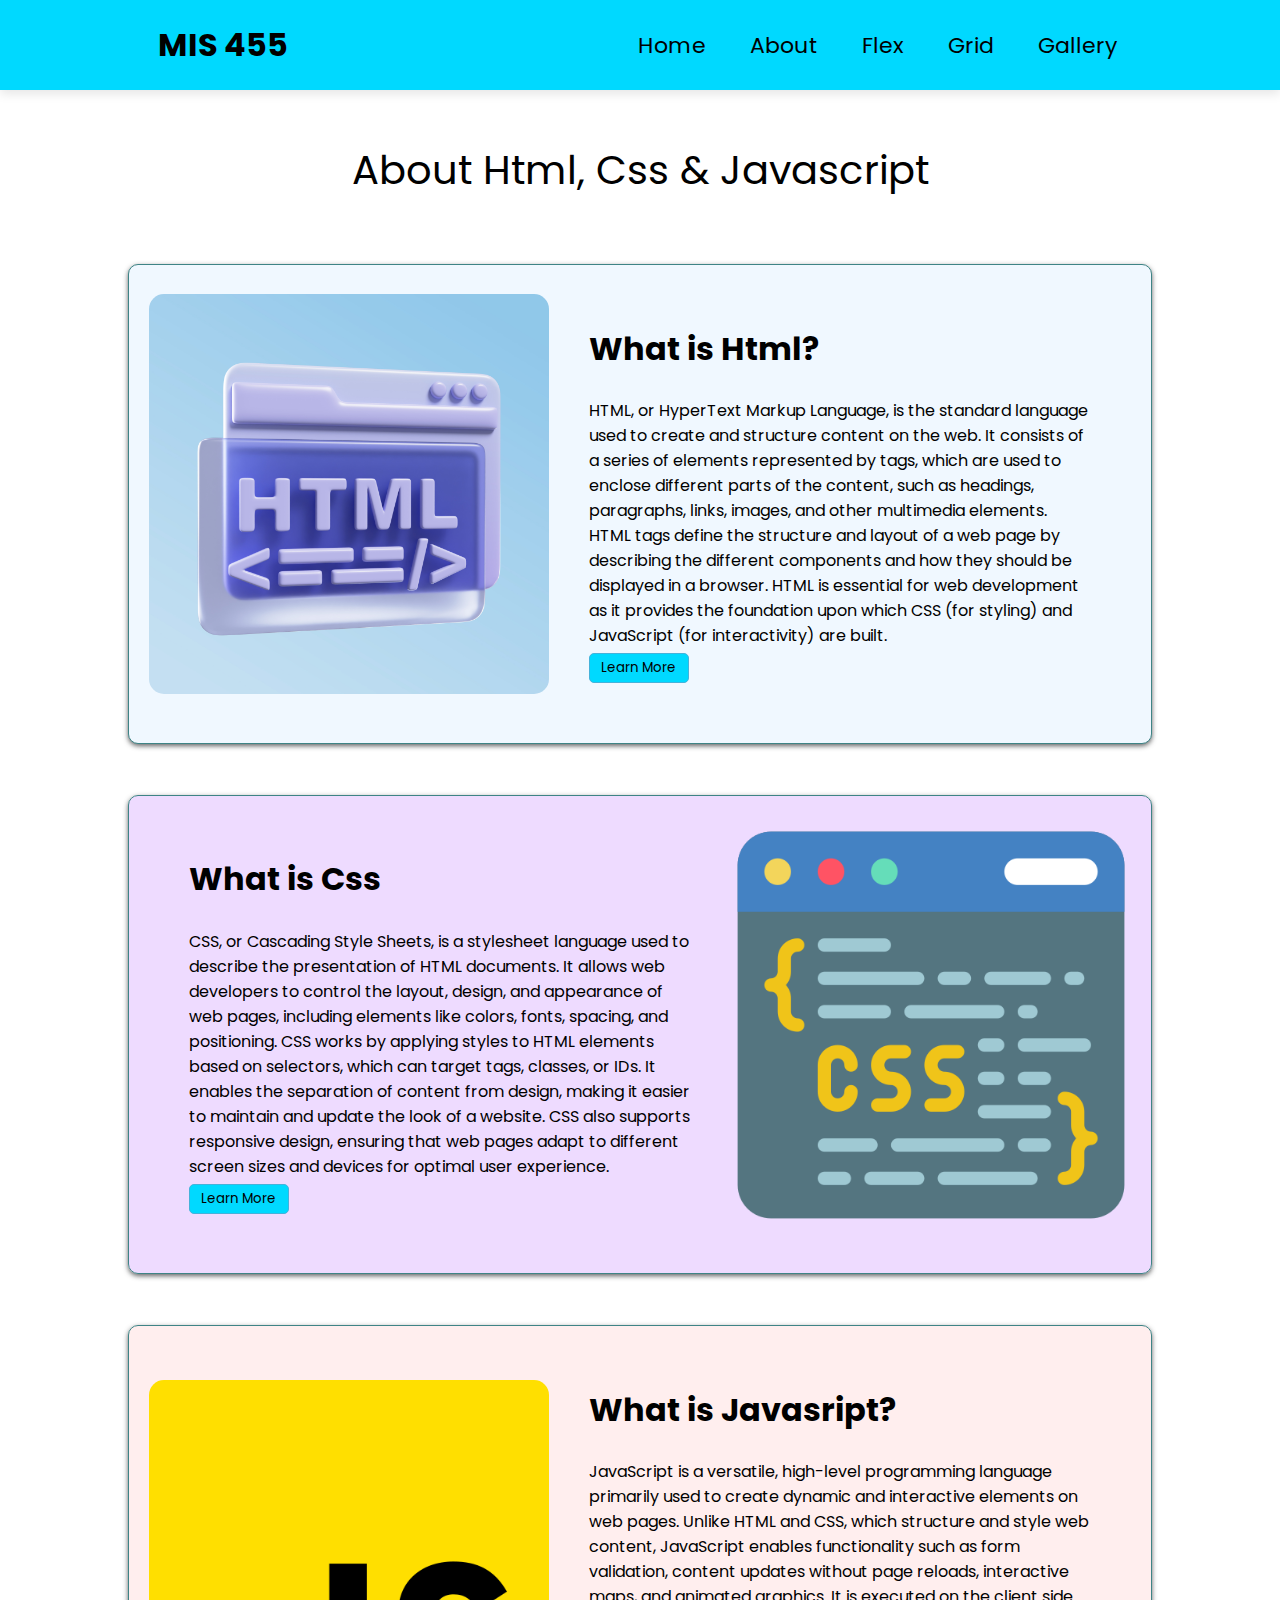
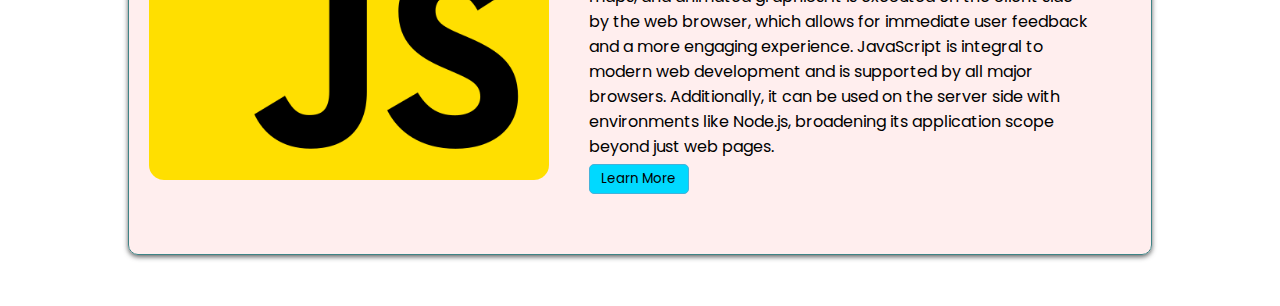
<file: about.html>
<!DOCTYPE html>
<html lang="en">
<head>
    <meta charset="UTF-8">
    <meta name="viewport" content="width=device-width, initial-scale=1.0">
    <title>About</title>
    <link rel="stylesheet" href="./css/style.css">
</head>
<body>
     <!-- Navbar Start -->
     <nav>
        <div class="navWrap">
            <div class="logo">
                <h1>MIS 455</h1>
            </div>
            <div class="navItems">
                <a class="navItem" href="index.html" >Home</a>
            <a class="navItem" href="about.html" >About</a>
            <a class="navItem" href="Flex.html" >Flex</a>
            <a class="navItem" href="Grid.html" ">Grid</a>
            <a class="navItem" href="gallary.html" >Gallery</a>
            </div>
        </div>
    </nav>
    <!-- Navbar End -->


    <h1 style="margin-top: 50px;" class="details-title">About Html, Css & Javascript</h1>
    <section class="details">
       
        <div style="background-color: aliceblue;" class="html-details">
            <img class="details-pic" src="./img/10946063.jpg" alt="">
           <div class="right">
            <h1 class="about-section-title">What is Html?</h1>
            <p>HTML, or HyperText Markup Language, is the standard language used to create and structure content on the web. It consists of a series of elements represented by tags, which are used to enclose different parts of the content, such as headings, paragraphs, links, images, and other multimedia elements. HTML tags define the structure and layout of a web page by describing the different components and how they should be displayed in a browser. HTML is essential for web development as it provides the foundation upon which CSS (for styling) and JavaScript (for interactivity) are built.</p>
            <button class="learn-btn"><a href="https://en.wikipedia.org/wiki/HTML" target="_blank">Learn More</a></button>
           </div>
        </div>
        <div style="background-color: #8800ff24;" class="css-details">
            <div class="left">
                <h1 class="about-section-title">What is Css </h1>
                <p>CSS, or Cascading Style Sheets, is a stylesheet language used to describe the presentation of HTML documents. It allows web developers to control the layout, design, and appearance of web pages, including elements like colors, fonts, spacing, and positioning. CSS works by applying styles to HTML elements based on selectors, which can target tags, classes, or IDs. It enables the separation of content from design, making it easier to maintain and update the look of a website. CSS also supports responsive design, ensuring that web pages adapt to different screen sizes and devices for optimal user experience.</p>
                <button class="learn-btn"><a href="https://developer.mozilla.org/en-US/docs/Learn/CSS/First_steps/What_is_CSS" target="_blank">Learn More</a></button>
            </div>
            <img class="details-pic" src="./img/css-coding.png" alt="">
        </div>
        <div style="background-color: #ffcdcd59;" class="js-details">
            <img class="details-pic" src="./img/js.png" alt="">
           <div class="right">
            <h1 class="about-section-title">What is Javasript?</h1>
            <p>JavaScript is a versatile, high-level programming language primarily used to create dynamic and interactive elements on web pages. Unlike HTML and CSS, which structure and style web content, JavaScript enables functionality such as form validation, content updates without page reloads, interactive maps, and animated graphics. It is executed on the client side by the web browser, which allows for immediate user feedback and a more engaging experience. JavaScript is integral to modern web development and is supported by all major browsers. Additionally, it can be used on the server side with environments like Node.js, broadening its application scope beyond just web pages.</p>
            <button class="learn-btn"><a href="https://www.w3schools.com/whatis/whatis_js.asp" target="_blank">Learn More</a></button>
           </div>
        </div>
    </section>
</body>
</html>
</file>
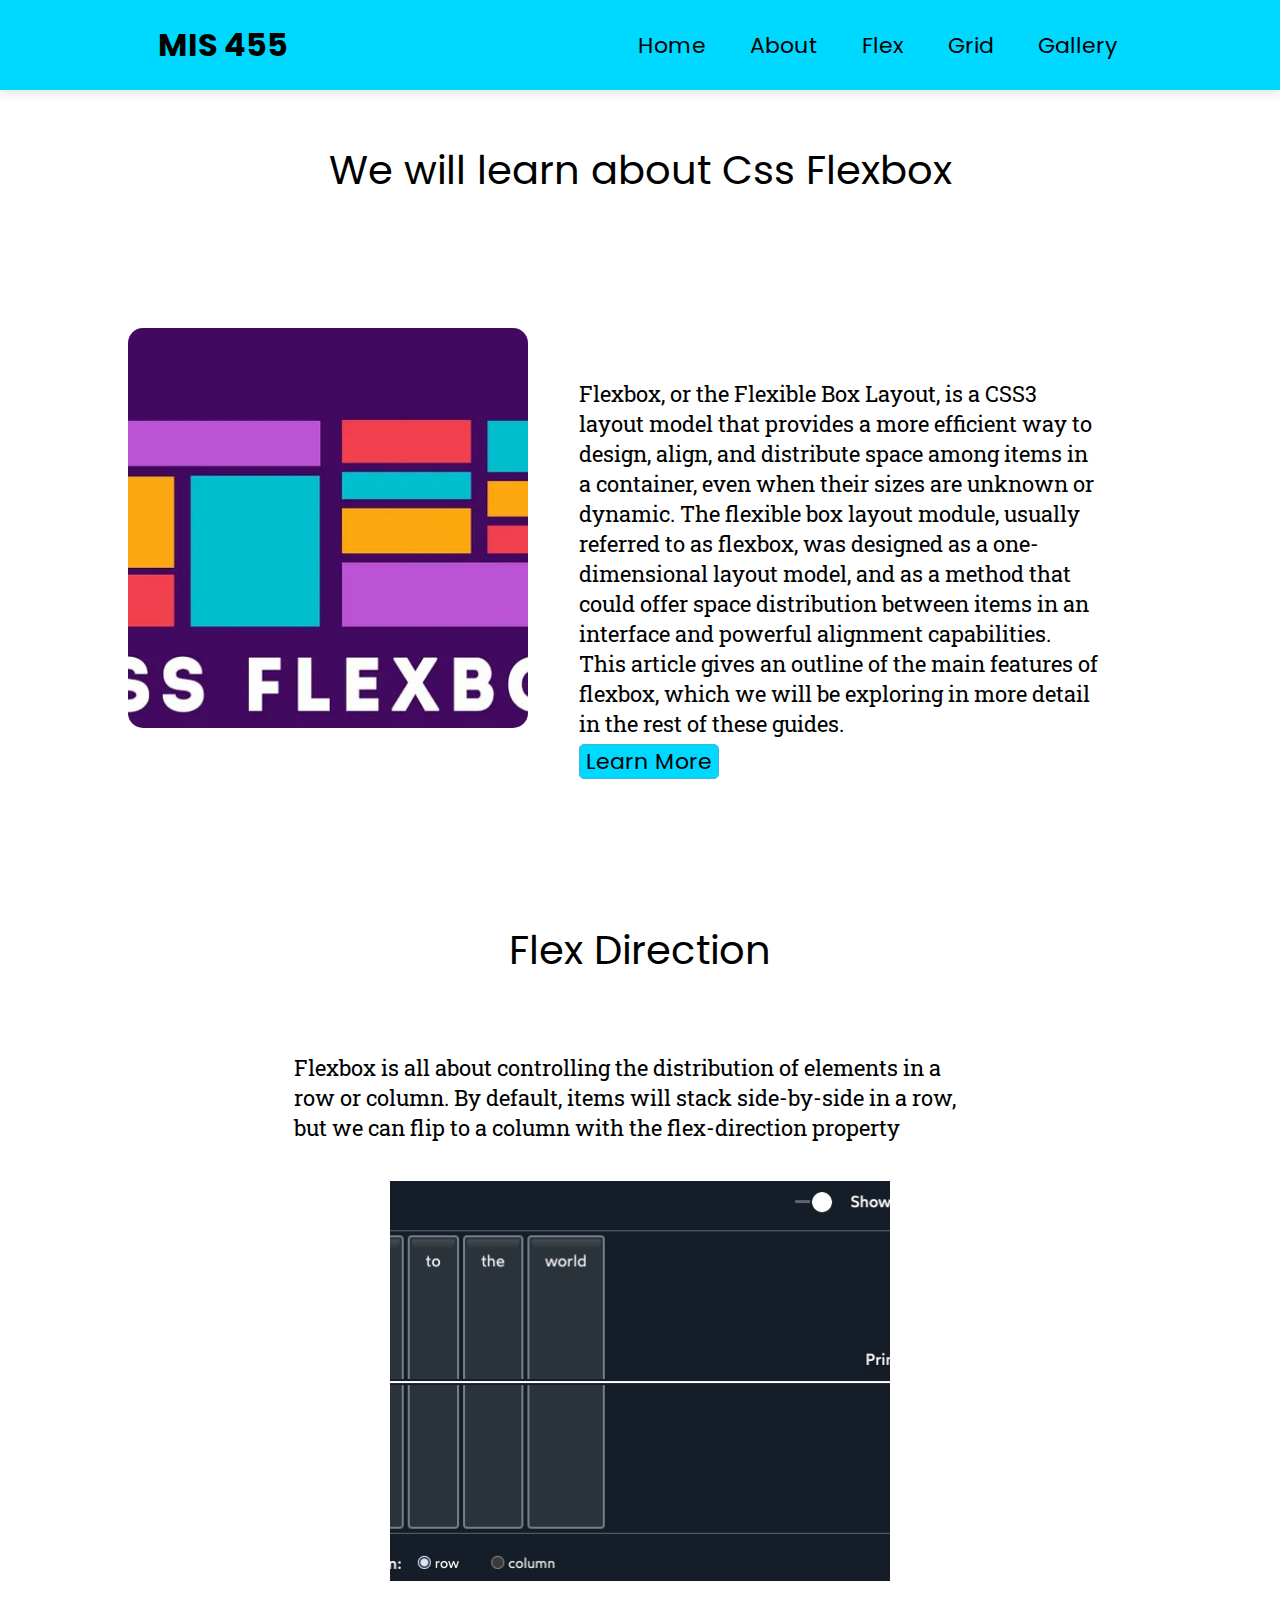
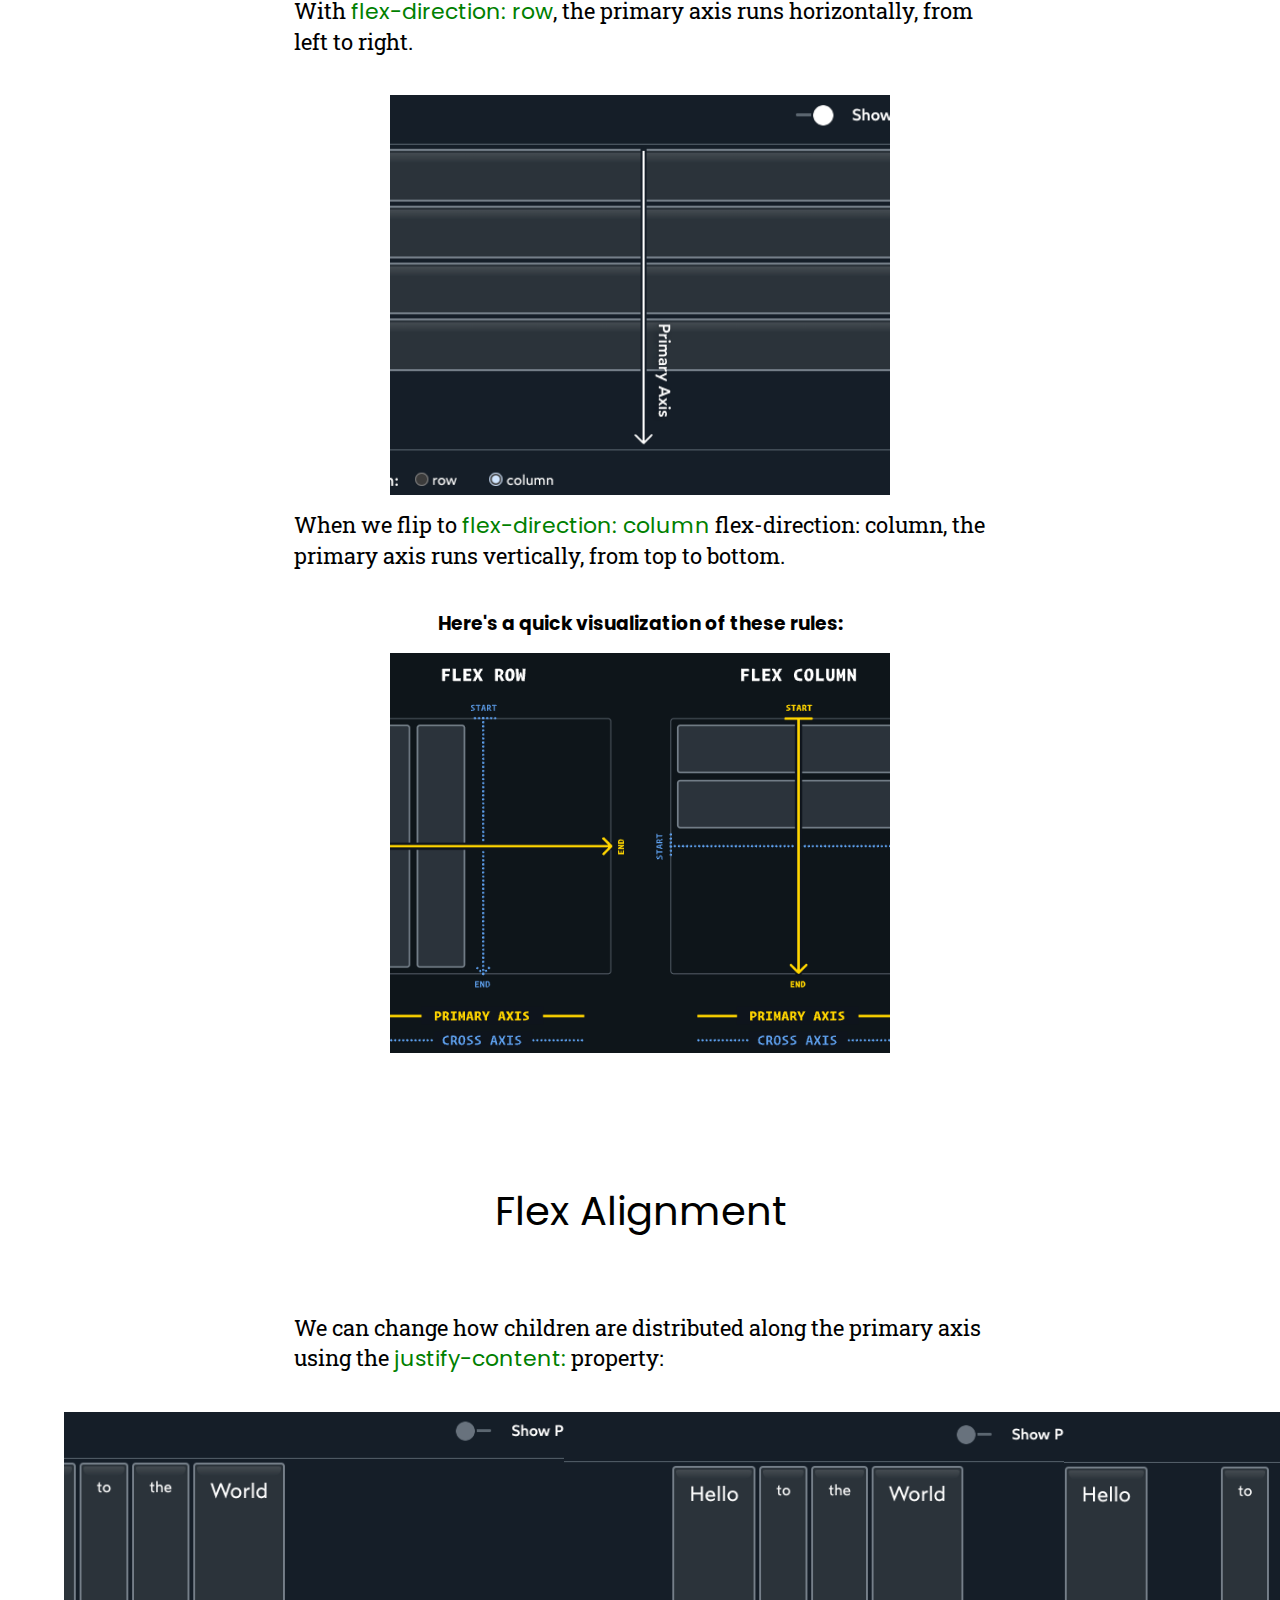
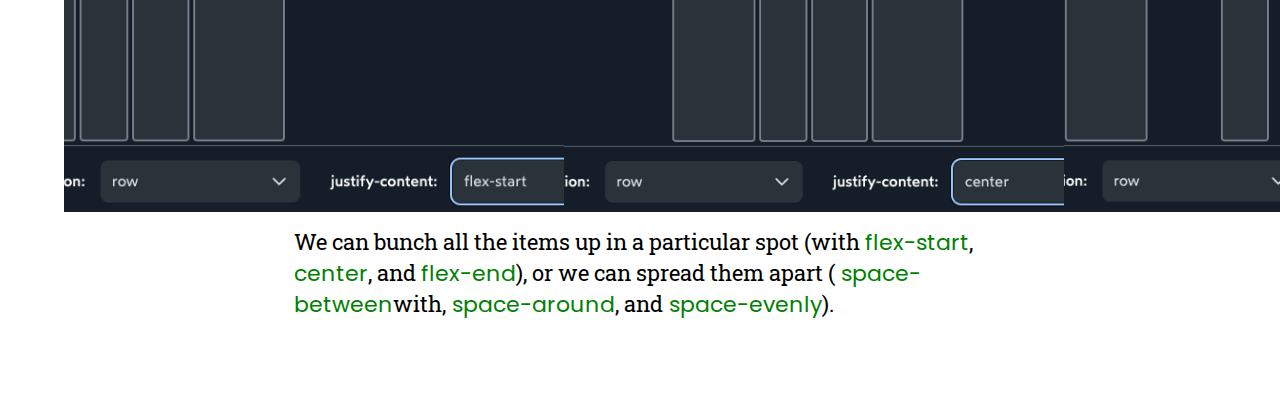
<file: Flex.html>
<!DOCTYPE html>
<html lang="en">
<head>
    <meta charset="UTF-8">
    <meta name="viewport" content="width=device-width, initial-scale=1.0">
    <title>FlexBox</title>
    <link rel="stylesheet" href="./css/style.css">
</head>
<body class="flexbox-page">
     <!-- Navbar Start -->
     <nav>
        <div class="navWrap">
            <div class="logo">
                <h1>MIS 455</h1>
            </div>
            <div class="navItems">
                <a class="navItem" href="index.html" >Home</a>
            <a class="navItem" href="about.html" >About</a>
            <a class="navItem" href="Flex.html" >Flex</a>
            <a class="navItem" href="Grid.html">Grid</a>
            <a class="navItem" href="gallary.html">Gallery</a>
            </div>
        </div>
    </nav>
    <!-- Navbar End -->

    <h1 style="margin-top: 50px; " class="details-title">We will learn about Css Flexbox</h1>
    <Section class="intro">
        <img src="./img/flex.webp" alt="" class="details-pic">
        <div class="intro-details">
            <p class="f-p">
                Flexbox, or the Flexible Box Layout, is a CSS3 layout model that provides a more efficient way to design, align, and distribute space among items in a container, even when their sizes are unknown or dynamic. The flexible box layout module, usually referred to as flexbox, was designed as a one-dimensional layout model, and as a method that could offer space distribution between items in an interface and powerful alignment capabilities. This article gives an outline of the main features of flexbox, which we will be exploring in more detail in the rest of these guides.
            </p>
            <button class="flex-btn"><a href="https://youtu.be/kRS5ficucNM?si=h7FbNcqSepbSnyt3" target="_blank">Learn More</a></button>
        </div>
    </Section>
    <section class="flex-directtion">
        <h1 class="details-title">Flex Direction</h1>
        <p class="flex-p">Flexbox is all about controlling the distribution of elements in a row or column. By default, items will stack side-by-side in a row, but we can flip to a column with the flex-direction property</p>
        <img src="./img/row.png" alt="" class="flex-pic">
        <p class="flex-p">With <span>flex-direction: row</span>, the primary axis runs horizontally, from left to right. </p>
        <img src="./img/column.png" alt="" class="flex-pic">
        <p class="flex-p">When we flip to <span>flex-direction: column</span> flex-direction: column, the primary axis runs vertically, from top to bottom.</p>

        <h3>Here's a quick visualization of these rules:</h3>
        <img src="./img/dflex-dir.png" alt="" class="flex-pic">
        
    </section>

    <section class="flex-directtion">
        <h1 class="details-title">Flex Alignment</h1>
        <p class="flex-p">We can change how children are distributed along the primary axis using the <span>justify-content:</span> property:</p>
        <div class="pic-cont">
            <img src="./img/a1.png" alt="">
            <img src="./img/a2.png" alt="">
            <img src="./img/a3.png" alt="">
        </div>
        <p class="flex-p">We can bunch all the items up in a particular spot (with <span> flex-start</span>,<span> center</span>, and <span> flex-end</span>), or we can spread them apart (<span> space-between</span>with,<span> space-around</span>, and<span> space-evenly</span>).</p>
        
        
    </section>


    
</body>
</html>
</file>
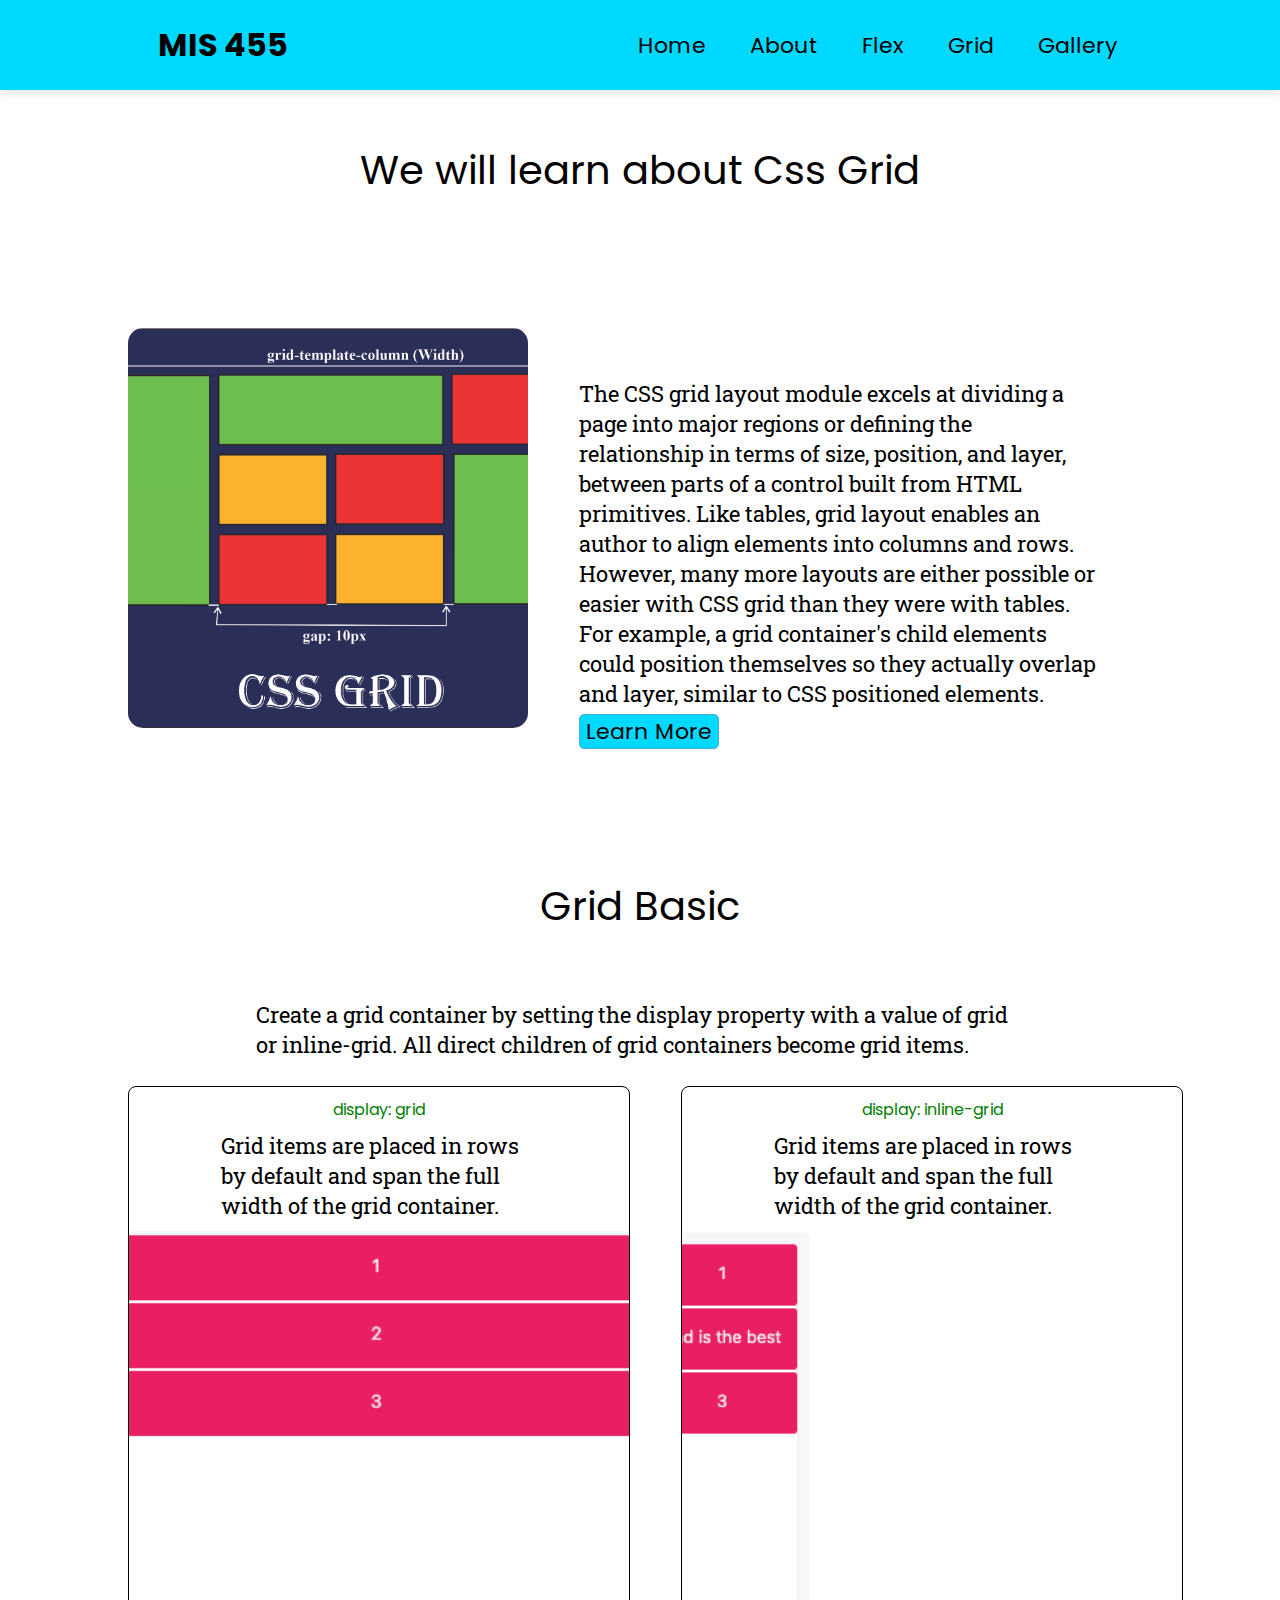
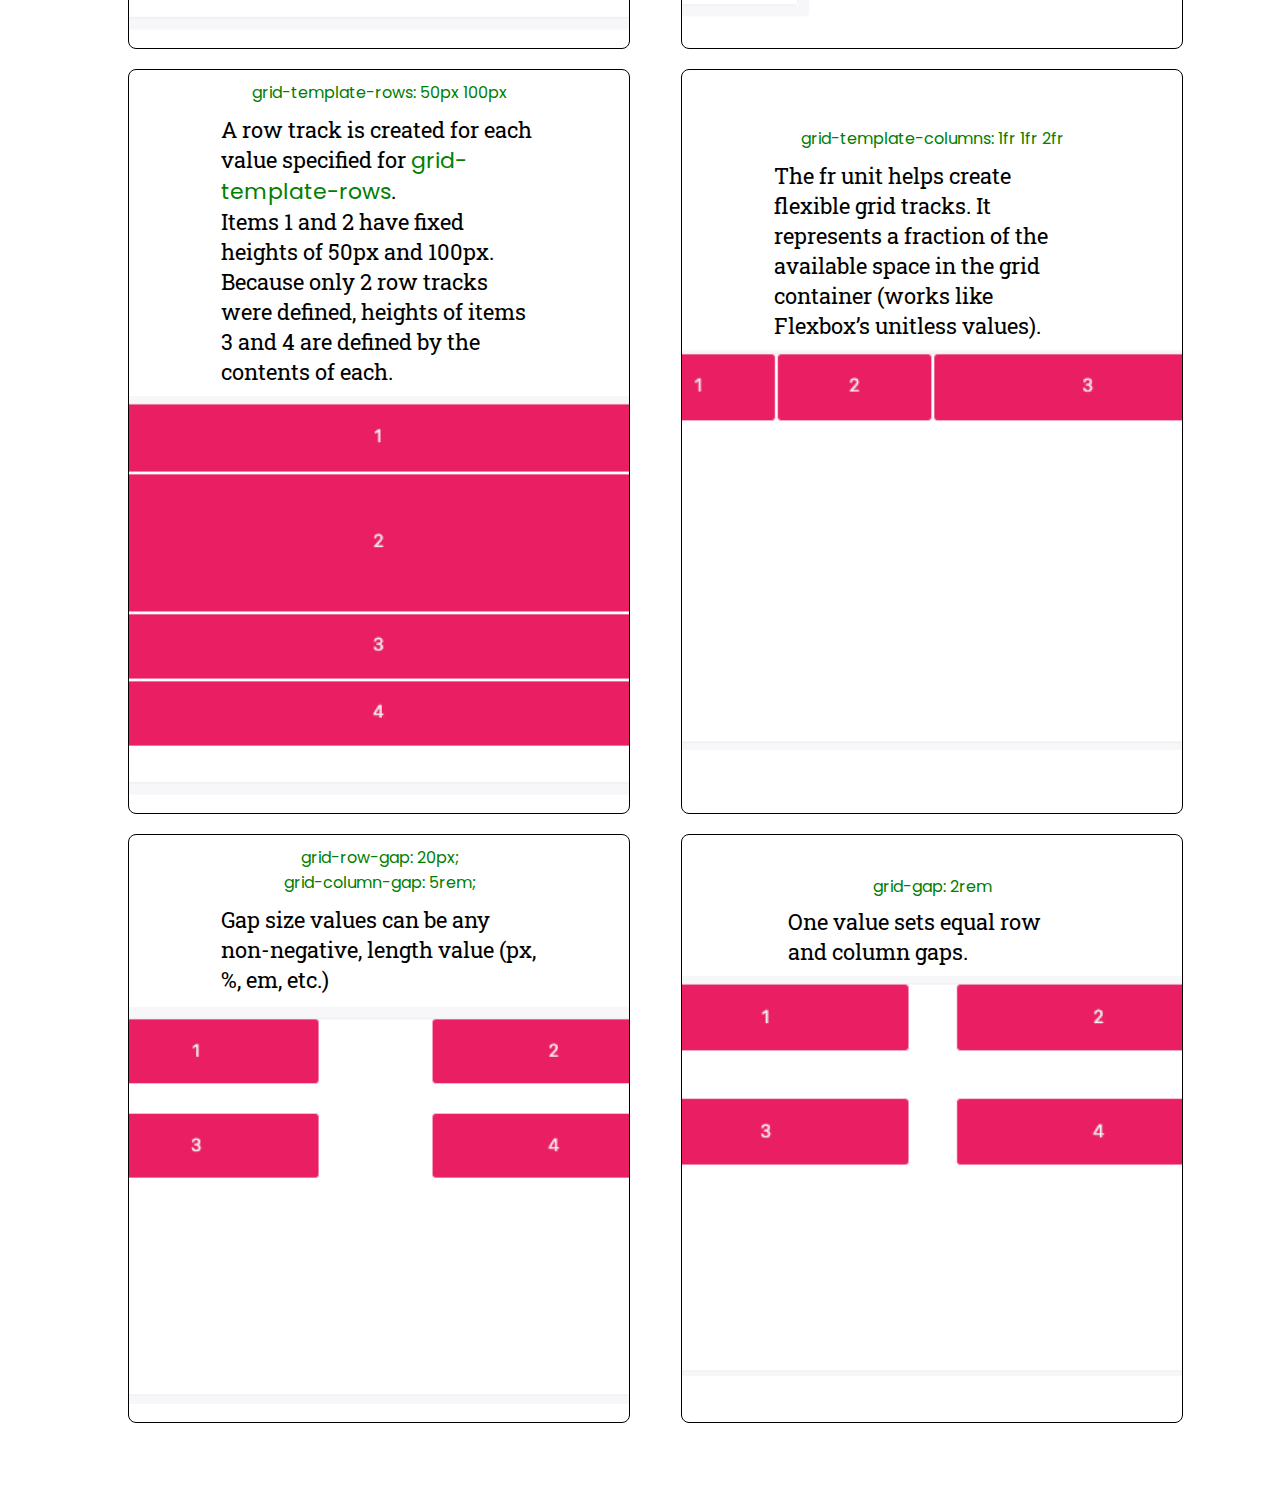
<file: Grid.html>
<!DOCTYPE html>
<html lang="en">
<head>
    <meta charset="UTF-8">
    <meta name="viewport" content="width=device-width, initial-scale=1.0">
    <title>Css Grid</title>
    <link rel="stylesheet" href="./css/style.css">
</head>
<body class="grid-page">
     <!-- Navbar Start -->
     <nav>
        <div class="navWrap">
            <div class="logo">
                <h1>MIS 455</h1>
            </div>
            <div class="navItems">
                <a class="navItem" href="index.html" >Home</a>
            <a class="navItem" href="about.html" >About</a>
            <a class="navItem" href="Flex.html" >Flex</a>
            <a class="navItem" href="Grid.html" >Grid</a>
            <a class="navItem" href="gallary.html" >Gallery</a>
            </div>
        </div>
    </nav>
    <!-- Navbar End -->


    <h1 style="margin-top: 50px; " class="details-title">We will learn about Css Grid</h1>
    <Section class="intro">
        <img src="./img/grid.png" alt="" class="details-pic">
        <div class="intro-details">
            <p>The CSS grid layout module excels at dividing a page into major regions or defining the relationship in terms of size, position, and layer, between parts of a control built from HTML primitives. Like tables, grid layout enables an author to align elements into columns and rows. However, many more layouts are either possible or easier with CSS grid than they were with tables. For example, a grid container's child elements could position themselves so they actually overlap and layer, similar to CSS positioned elements.
            </p>
            <button class="flex-btn"><a href="https://youtu.be/kEFIdXzQXYw?si=dpaIgB3cOAAjm6XM" target="_blank">Learn More</a></button>
        </div>
    </Section>
    <section class="grid-section">
        <h1 class="details-title" style="margin-top: 50px;">Grid Basic</h1>
        <p class="flex-p">
            Create a grid container by setting the display property with a value of grid or inline-grid. All direct children of grid containers become grid items.
        </p>
        <div class="grid-wrap">
            <div class="grid-item">
                <div class="left-item">
                    <span>display: grid</span>
                    <p>Grid items are placed in rows by default and span the full width of the grid container.</p>
                </div>
                <div class="right-item"><img src="./img/g1.png" alt="" class="flex-pic"></div>
            </div>
            <div class="grid-item">
                <div class="left-item">
                    <span>display: inline-grid</span>
                    <p>Grid items are placed in rows by default and span the full width of the grid container.</p>
                </div>
                <div class="right-item"><img src="./img/g2.png" alt="" class="flex-pic"></div>
            </div>
            <div class="grid-item">
                <div class="left-item">
                    <span>grid-template-rows: 50px 100px</span>
                    <p>A row track is created for each value specified for <span>grid-template-rows</span>. <br>
                        Items 1 and 2 have fixed heights of 50px and 100px.<br>
                        Because only 2 row tracks were defined, heights of items 3 and 4 are defined by the contents of each.
                    </p>
                </div>
                <div class="right-item"><img src="./img/g3.png" alt="" class="flex-pic"></div>
            </div>
            <div class="grid-item">
                <div class="left-item">
                    <span>grid-template-columns: 1fr 1fr 2fr</span>
                    <p>The fr unit helps create flexible grid tracks. It represents a fraction of the available space in the grid container (works like Flexbox’s unitless values).</p>
                </div>
                <div class="right-item"><img src="./img/g4.png" alt="" class="flex-pic"></div>
            </div>
            <div class="grid-item">
                <div class="left-item">
                    <span>grid-row-gap: 20px;<br>
                        grid-column-gap: 5rem;</span>
                    <p>Gap size values can be any non-negative, length value (px, %, em, etc.)</p>
                </div>
                <div class="right-item"><img src="./img/g5.png" alt="" class="flex-pic"></div>
            </div>
            <div class="grid-item">
                <div class="left-item">
                    <span>grid-gap: 2rem</span>
                    <p>One value sets equal row and column gaps.</p>
                </div>
                <div class="right-item"><img src="./img/g6.png" alt="" class="flex-pic"></div>
            </div>
        </div>
    </section>
    

    
</body>
</html>
</file>
<file: css/style.css>
@import url('https://fonts.googleapis.com/css2?family=Poppins:wght@400;600;700&display=swap');

@import url('https://fonts.googleapis.com/css2?family=Roboto+Slab&display=swap');

@import url('https://fonts.googleapis.com/css2?family=Montserrat:ital,wght@0,100..900;1,100..900&display=swap');

*,a,p,h1,button{
    margin: 0;
    padding: 0;
    box-sizing: border-box;
    font-family: "Poppins", sans-serif;

}

.flexbox-page p, .flexbox-page button{
    font-family: "Roboto Slab", serif;
   font-weight: 400;
   font-style: normal;
    font-size: 22px;
    line-height: 30px;
}
.grid-page p, .grid-page button{
    font-family: "Roboto Slab", serif;
  
   font-weight: 400;
   font-style: normal;
    font-size: 22px;
    line-height: 30px;
}
a{
    text-decoration: none;
    color: black;
    

}
nav{
    height: 90px;
    background-color:rgb(0, 217, 255);
    box-shadow: 0px 4px 10px rgba(0, 0, 0, 0.1);
    
}

h3{
    color: rgb(0, 0, 0);
    cursor: pointer;
}

.navWrap{
    height: 100%;
    width: 100%;
    display: flex;
    justify-content: space-around;
    align-items: center;
    align-content: center;
    
}
.navWrap a{
    padding: 5px;
    font-size: 22px;
    text-decoration: none;
    color: rgb(0, 0, 0);
    
    margin-left: 30px;
}


.navWrap a:hover{
    background-color:rgba(234, 239, 64, 0.335);
    height: 20px;
    width: 60px;
    text-decoration: underline ;
}




/* Hero Section */
.hero-section{
    background: linear-gradient(rgba(0, 0, 0, 0.542),rgba(0, 0, 0, 0.633)), url(/img/pexels-luis-gomes-166706-546819.jpg) no-repeat center / cover;
    display: flex;
    height: 80vh;
    width: 100%;
    align-items: center;
    justify-content: center;
    text-align: left;
    
}
.hero-content{
    width: 900px;
    
}

.hero-title{
    font-size: 45px;
    color: white;
    padding: 5px;
    margin-bottom: 5px;
}
.hero-para{
    color: white;
    font-size: 20px;
    padding: 6px;
    margin-bottom: 10px;
}
.hero-btn{
    padding: 5px;
    width: 220px;
    height: 45px;
    background-color: rgb(0, 217, 255);
    border: 1px solid rgb(69, 178, 218);
    border-radius: 5px;
}
.hero-btn:hover{
    
    box-shadow: 0px 4px 15px rgba(129, 186, 233, 0.7); 
}

.hero-btn a{
    font-size: 16px;
}





/* Details Section */
.details{
    padding: 0 10%;
}
.details-title{
    margin-bottom: 5%;
    text-align: center;
    font-size: 40px;
    font-weight: 400;
    
}

.details-pic{
    height: 400px;
    width: 400px;
    margin-bottom: 2%;
    border-radius: 15px;
    
}







/* About me page */
.about-me{
    padding: 5% 10%;
    background-color: rgb(216, 215, 250);
}
.my-details{
    display: flex;
    justify-content: space-between;
    align-items: center;
}
.mypic{
    height: 500px;
    width: 500px;
}
.right-details{
    padding: 5%;
}

.right-details p, .aboutme-details p{
    font-size: 22px;
}

.skills{
    
    padding: 5% 10%;
    background-color: rgb(250, 215, 228);
}

.aboutme-details{
    padding: 5%;
}

.aboutme-details h1{
    
    margin-bottom: 2%;
}


/* About page */
.about-section-title{
    margin-bottom: 5%;
}

.right, .left{
    padding: 4%;
}

.html-details, .css-details, .js-details{
    margin-bottom: 5%;
    display: flex;
    justify-content: space-between;
    align-items: center;
    padding: 2%;
    border: 1px solid rgb(62, 132, 134);
    border-radius: 10px;
    box-shadow: 0px 2px 5px rgba(33, 35, 37, 0.7); 

}

.learn-btn{
    width: 100px;
    height: 30px;
    margin-top: 1%;
    border-radius: 5px;
    background-color: rgb(0, 217, 255);
    border: 1px solid rgb(69, 178, 218);
}

.learn-btn:hover{
    box-shadow: 0px 4px 15px rgba(129, 186, 233, 0.7); 
}

/* Intro section */
.intro{
    padding: 5% 10% 2% 10%;
    display: flex;

}
.intro-details{
    padding: 5%;
    
}


/* flex page */

.flex-directtion{
    padding: 5%;
    display: flex;
    flex-direction: column;
    justify-content: center;
    align-items: center;
    gap: 15px;
}
.flex-p{
    padding: 0 20%;
    margin-bottom: 2%;
}
.flex-pic{
    height: 400px;
    width: 500px;
}

span{
    color: green;
}

.pic-cont{
    width: 100%;
    display: flex;
    justify-content: space-between;
    align-items: center;
}

.pic-cont img{
    width: 500px;
    height: 400px;
}

.flex-btn{
        width: 140px;
        height: 35px;
        margin-top: 1%;
        border-radius: 5px;
        background-color: rgb(0, 217, 255);
        border: 1px solid rgb(69, 178, 218);
    }
    
.flex-btn:hover{
        box-shadow: 0px 4px 15px rgba(129, 186, 233, 0.7); 
    }



    /* Grid page */
.grid-section {
    margin-bottom: 5%;
}

.grid-wrap {
    padding: 0 10%;
    display: grid;
    grid-template-columns: repeat(2, 1fr); 
    gap: 20px 5%; 
}

.grid-item {
    padding: 2%;
    border: 1px solid black;
    border-radius: 8px;
    display: flex;
    flex-direction: column;
    justify-content: center;
    align-items: center;
}

.grid-item p {
    padding: 2% 17%;
    text-align: left;
}

.left-item {
    display: flex;
    flex-direction: column;
    text-align: center;
    align-items: center;
}


/* Grid page */
.img-gallery{
    margin-bottom: 5%;
}
.gallery {
    display: grid;
    grid-template-columns: repeat(4, 1fr);
    grid-auto-rows: auto;
    grid-auto-flow: dense;
    gap: 6px;
    padding: 0 10%;
    margin-bottom: 5%;
}

img {
    width: 100%;
    height: 100%;
    object-fit: cover;
}

img.four-grid-cells {
    grid-row: span 2 / auto;
    grid-column: span 2 / auto;
}

img.wide-image {
    grid-column: span 2 / auto;
}

.header-part{
    display: flex;
    flex-direction: column;
    justify-content: center;
    align-items: center;
    margin-bottom: 5%;
}
</file>
